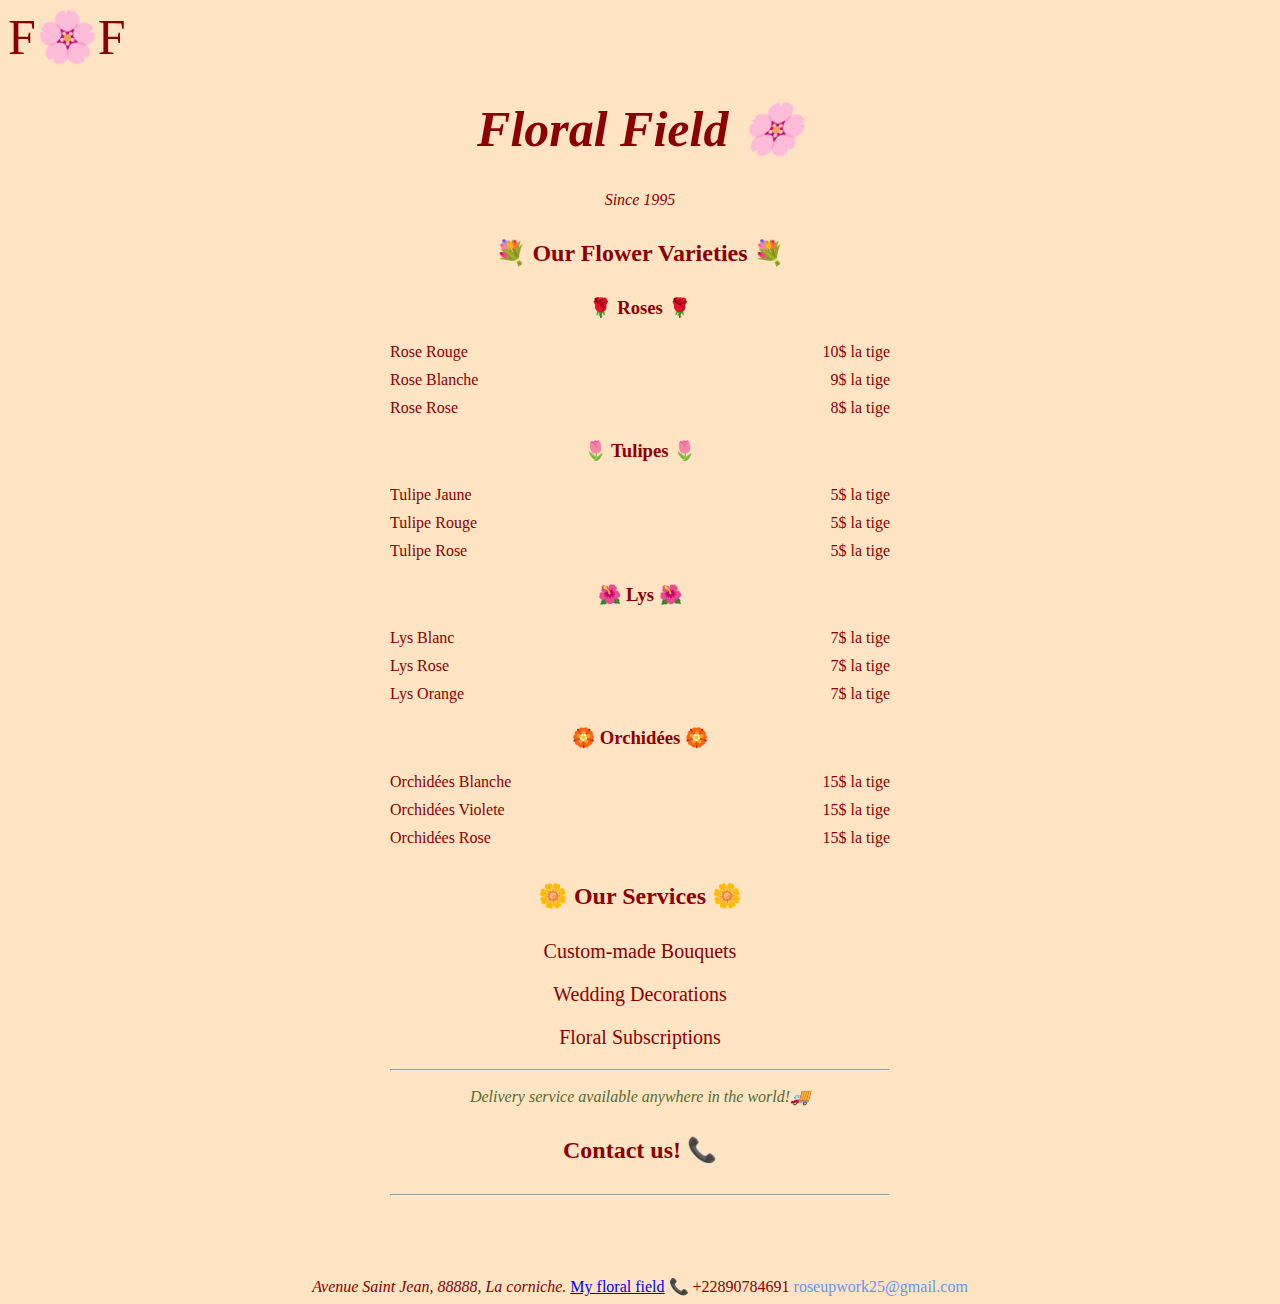
<file: index.html>
<!DOCTYPE html>
<html lang="en">
    <head>
        <meta charset="UTF-8"/>
        <meta name="viewport" content="width=device-width, initial-scale=1.0"/>
        <title>Floral Field</title>
        <link rel="stylesheet" href="./styles.css" />
    </head>

    <body>
        <header>F🌸F</header>
        <main>
            <h1>Floral Field 🌸</h1>
            <p class="establish">Since 1995</p>
            <h2>💐 Our Flower Varieties 💐</h2>
            <h3>🌹 Roses 🌹</h3>
            <article class="item" ><p class="flower">Rose Rouge</p><p class="price">10$ la tige</p></article>
            <article class="item" ><p class="flower">Rose Blanche</p><p class="price">9$ la tige</p></article>
            <article class="item" ><p class="flower">Rose Rose</p><p class="price">8$ la tige</p></article>
            <h3>🌷 Tulipes 🌷</h3>
            <article class="item" ><p class="flower">Tulipe Jaune</p><p class="price">5$ la tige</p></article>
            <article class="item" ><p class="flower">Tulipe Rouge</p><p class="price">5$ la tige</p></article>
            <article class="item" ><p class="flower">Tulipe Rose</p><p class="price">5$ la tige</p></article>
            <h3>🌺 Lys 🌺</h3>
            <article class="item" ><p class="flower">Lys Blanc</p><p class="price">7$ la tige</p></article>
            <article class="item" ><p class="flower">Lys Rose</p><p class="price">7$ la tige</p></article>
            <article class="item" ><p class="flower">Lys Orange</p><p class="price">7$ la tige</p></article>
            <h3>🏵️ Orchidées 🏵️</h3>
            <article class="item" ><p class="flower">Orchidées Blanche</p><p class="price">15$ la tige</p></article>
            <article class="item" ><p class="flower">Orchidées Violete</p><p class="price">15$ la tige</p></article>
            <article class="item" ><p class="flower">Orchidées Rose</p><p class="price">15$ la tige</p></article>

            <h2>🌼 Our Services 🌼</h2>
            <p class="service">Custom-made Bouquets</p>
            <p class="service">Wedding Decorations</p>
            <p class="service">Floral Subscriptions</p>

            <hr>
            <p class="deli">Delivery service available anywhere in the world!🚚 </p>
            <h2>Contact us! 📞</h2>
            <hr>

        </main>

        <footer>
            <address class="contact">Avenue Saint Jean, 88888, La corniche.</address>
            <a class="contact" href="https//fine">My floral field</a>
            <p class="contact tel">📞 +22890784691</p>
            <p class="contact email" >roseupwork25@gmail.com</p>
        </footer>
    </body>
</html>
</file>
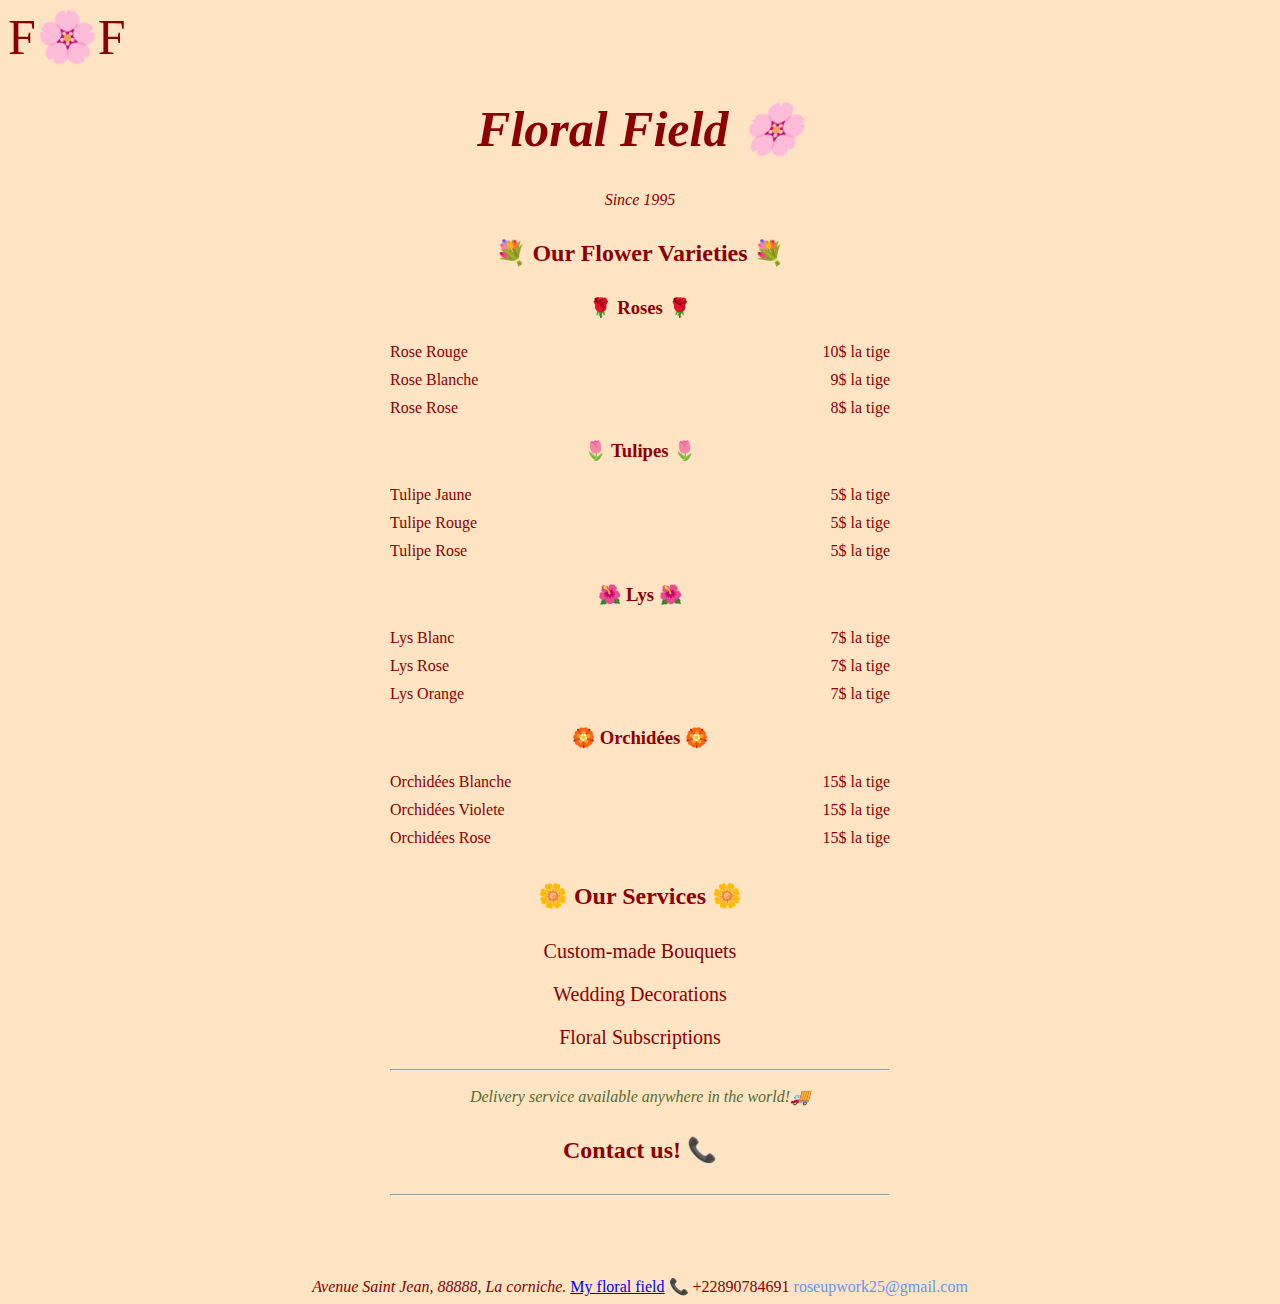
<file: FF.html>
<!DOCTYPE html>
<html lang="en">
    <head>
        <meta charset="UTF-8"/>
        <meta name="viewport" content="width=device-width, initial-scale=1.0"/>
        <title>Floral Field</title>
        <link rel="stylesheet" href="ff.css" />
    </head>

    <body>
        <header>F🌸F</header>
        <main>
            <h1>Floral Field 🌸</h1>
            <p class="establish">Since 1995</p>
            <h2>💐 Our Flower Varieties 💐</h2>
            <h3>🌹 Roses 🌹</h3>
            <article class="item" ><p class="flower">Rose Rouge</p><p class="price">10$ la tige</p></article>
            <article class="item" ><p class="flower">Rose Blanche</p><p class="price">9$ la tige</p></article>
            <article class="item" ><p class="flower">Rose Rose</p><p class="price">8$ la tige</p></article>
            <h3>🌷 Tulipes 🌷</h3>
            <article class="item" ><p class="flower">Tulipe Jaune</p><p class="price">5$ la tige</p></article>
            <article class="item" ><p class="flower">Tulipe Rouge</p><p class="price">5$ la tige</p></article>
            <article class="item" ><p class="flower">Tulipe Rose</p><p class="price">5$ la tige</p></article>
            <h3>🌺 Lys 🌺</h3>
            <article class="item" ><p class="flower">Lys Blanc</p><p class="price">7$ la tige</p></article>
            <article class="item" ><p class="flower">Lys Rose</p><p class="price">7$ la tige</p></article>
            <article class="item" ><p class="flower">Lys Orange</p><p class="price">7$ la tige</p></article>
            <h3>🏵️ Orchidées 🏵️</h3>
            <article class="item" ><p class="flower">Orchidées Blanche</p><p class="price">15$ la tige</p></article>
            <article class="item" ><p class="flower">Orchidées Violete</p><p class="price">15$ la tige</p></article>
            <article class="item" ><p class="flower">Orchidées Rose</p><p class="price">15$ la tige</p></article>

            <h2>🌼 Our Services 🌼</h2>
            <p class="service">Custom-made Bouquets</p>
            <p class="service">Wedding Decorations</p>
            <p class="service">Floral Subscriptions</p>

            <hr>
            <p class="deli">Delivery service available anywhere in the world!🚚 </p>
            <h2>Contact us! 📞</h2>
            <hr>

        </main>

        <footer>
            <address class="contact">Avenue Saint Jean, 88888, La corniche.</address>
            <a class="contact" href="https//fine">My floral field</a>
            <p class="contact tel">📞 +22890784691</p>
            <p class="contact email" >roseupwork25@gmail.com</p>
        </footer>
    </body>
</html>
</file>
<file: styles.css>
body{
    background-color: bisque;
    font-family: 'Times New Roman', Times, serif;
    color: darkred;
}

main{
    width: 500px;
    height: 92vw;
    margin-left: auto;
    margin-right: auto;
}

header{
    top: 0;
    left: 0;
    font-size: 50px;
}

.establish{
    text-align: center;
    font-style: italic;
}

h1, h2, h3{
    text-align: center;
}

h1{
    font-style: oblique;
    font-size: 50px;
}

h2{
    padding-top: 10px;
    padding-bottom: 10px;
}

.item p{
    display: inline-block;
    margin-top: 5px;
    margin-bottom: 5px;

}

.flower{
    text-align: left;
    width: 75%;
}

.price{
    width: 25%;
    text-align: right;
}

.service{
    text-align: center;
    font-size: 20px;
}

.deli{
    text-align: center;
    font-style: italic;
    color:darkolivegreen;
}

.contact{
    display: inline;
}

footer{
    text-align: center;
}

.email{
    color:cornflowerblue;
}

address{
    margin-top: 20px;
    margin-bottom: 20px;
}
</file>
<file: ff.css>
body{
    background-color: bisque;
    font-family: 'Times New Roman', Times, serif;
    color: darkred;
}

main{
    width: 500px;
    height: 92vw;
    margin-left: auto;
    margin-right: auto;
}

header{
    top: 0;
    left: 0;
    font-size: 50px;
}

.establish{
    text-align: center;
    font-style: italic;
}

h1, h2, h3{
    text-align: center;
}

h1{
    font-style: oblique;
    font-size: 50px;
}

h2{
    padding-top: 10px;
    padding-bottom: 10px;
}

.item p{
    display: inline-block;
    margin-top: 5px;
    margin-bottom: 5px;

}

.flower{
    text-align: left;
    width: 75%;
}

.price{
    width: 25%;
    text-align: right;
}

.service{
    text-align: center;
    font-size: 20px;
}

.deli{
    text-align: center;
    font-style: italic;
    color:darkolivegreen;
}

.contact{
    display: inline;
}

footer{
    text-align: center;
}

.email{
    color:cornflowerblue;
}

address{
    margin-top: 20px;
    margin-bottom: 20px;
}
</file>
